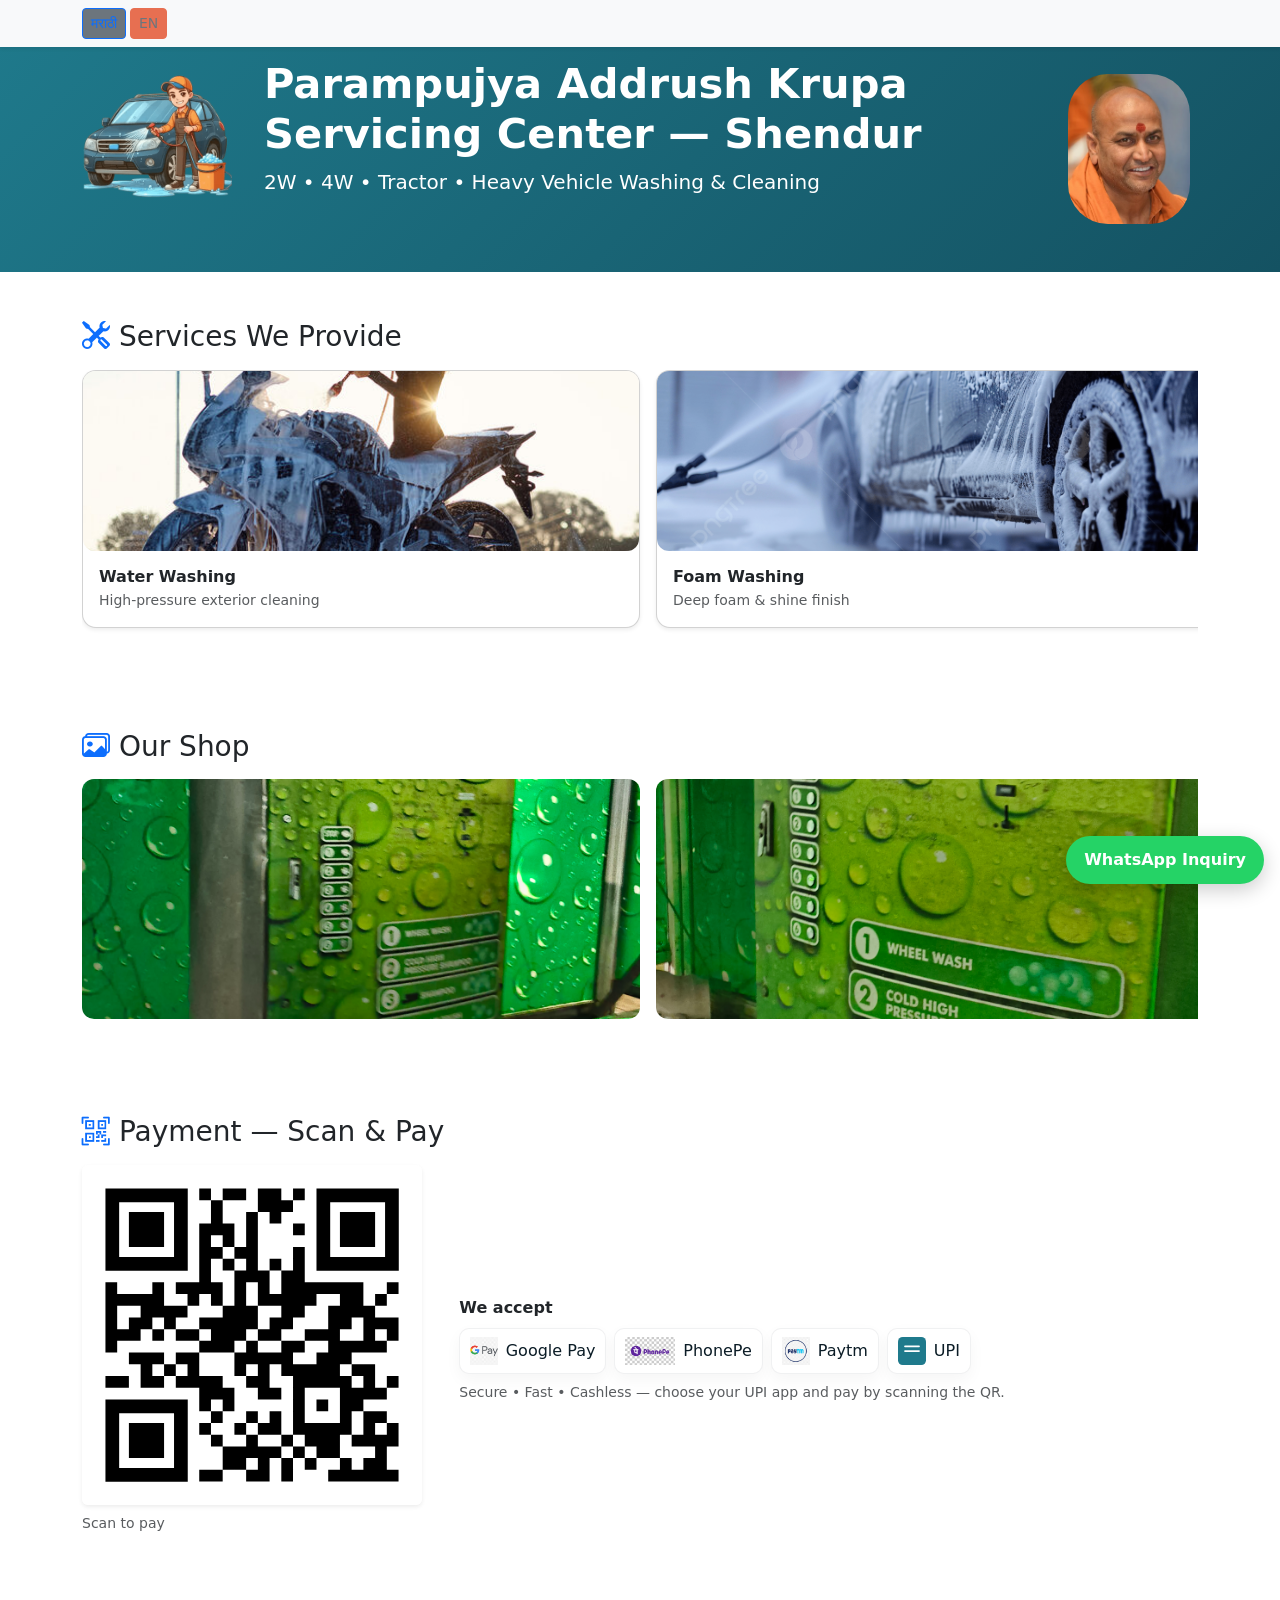
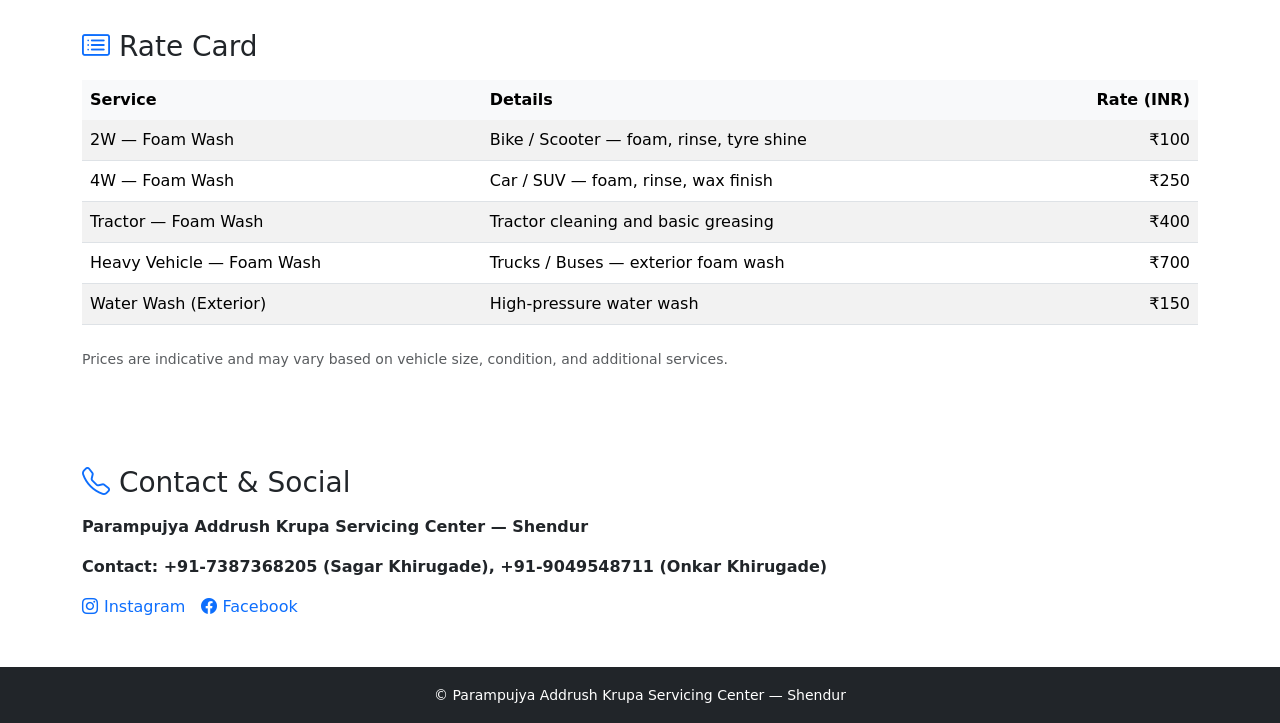
<file: index.html>
<!DOCTYPE html>
<html lang="en">
<head>
<meta charset="UTF-8"><meta name="viewport" content="width=device-width, initial-scale=1">
<title>Addrush Krupa Servicing Center – Shendur</title>

<meta name="description" content="Addrush Krupa Servicing Center, Shendur — Professional vehicle washing & servicing.">
<link rel="icon" type="image/svg+xml" href="logo.svg">
<link rel="stylesheet" href="https://cdn.jsdelivr.net/npm/bootstrap@5.3.3/dist/css/bootstrap.min.css">
<link rel="stylesheet" href="https://cdn.jsdelivr.net/npm/bootstrap-icons@1.11.3/font/bootstrap-icons.css">
<link rel="stylesheet" href="theme.css">
<style>html{scroll-behavior:smooth}section[id]{scroll-margin-top:80px}</style>
</head>
<body>

<nav class="navbar navbar-expand-lg bg-light shadow-sm fixed-top">
  <div class="container d-flex align-items-center">
    <div class="navbar-brand p-0 marquee" aria-label="Addrush Krupa Servicing Center – Shendur">
      
    
    <div class="ms-auto lang-switch d-flex align-items-center" role="toolbar" aria-label="Language switch">
      <button class="btn btn-sm btn-outline-primary me-1" data-lang="mr" aria-pressed="true">मराठी</button>
      <button class="btn btn-sm btn-outline-secondary" data-lang="en" aria-pressed="false">EN</button>
    </div>
    </div>
  </div>
</nav>

<header class="hero py-5">
  <div class="container fade-up">
    <div class="row align-items-center">
      <div class="col-auto text-center text-md-start">
        <img src="logo.png" class="logo-mark" alt="Logo">
      </div>
      <div class="col text-center text-md-start">
        <h1 class="mb-2" data-i18n="header.title">परमपूज्य अद्रुष्य कृपा सर्व्हिसिंग सेंटर — शेंडूर</h1>
        <p class="lead" data-i18n="header.lead">2 चाकी • 4 चाकी • ट्रॅक्टर • भारी वाहन धुणे व स्वच्छता</p>
      </div>
      <div class="col-auto text-center text-md-start">
        <img src="addrushSwami.webp" class="logo-swami-mark" alt="Logo">
      </div>
    </div>
  </div>
</header>

<section class="container py-5" id="services">
  <h3 class="mb-3"><i class="bi bi-tools text-primary"></i> <span data-i18n="services.title">आमच्या सेवा</span></h3>

  <div class="services-slider">

    <div class="card service-card shadow-sm">
      <img src="waterWash.jpg" alt="Water Washing">
      <div class="card-body">
        <h6 class="fw-bold mb-1" data-i18n="service.water.title">वॉटर वॉश</h6>
        <p class="small text-muted mb-0" data-i18n="service.water.desc">उच्च दाब बाह्य स्वच्छता</p>
      </div>
    </div>

    <div class="card service-card shadow-sm">
      <img src="foamWash.jpg" alt="Foam Washing">
      <div class="card-body">
        <h6 class="fw-bold mb-1" data-i18n="service.foam.title">फोम वॉश</h6>
        <p class="small text-muted mb-0" data-i18n="service.foam.desc">डीप फोम व शाईन फिनिश</p>
      </div>
    </div>

    <div class="card service-card shadow-sm">
      <img src="Interior-Cleaning.jpeg" alt="Interior Cleaning">
      <div class="card-body">
        <h6 class="fw-bold mb-1" data-i18n="service.interior.title">इंटेरियर क्लीनिंग</h6>
        <p class="small text-muted mb-0" data-i18n="service.interior.desc">सीट्स • डॅशबोर्ड • फ्लोर</p>
      </div>
    </div>

    <div class="card service-card shadow-sm">
      <img src="UnderBodyCleaning.jpg" alt="Underbody Cleaning">
      <div class="card-body">
        <h6 class="fw-bold mb-1" data-i18n="service.underbody.title">अंडरबॉडी क्लीनिंग</h6>
        <p class="small text-muted mb-0" data-i18n="service.underbody.desc">चिखल व माती काढणे</p>
      </div>
    </div>

    <div class="card service-card shadow-sm">
      <img src="greasing.webp" alt="Greasing & Oil Spray">
      <div class="card-body">
        <h6 class="fw-bold mb-1" data-i18n="service.greasing.title">ग्रीसिंग व ऑईल स्प्रे</h6>
        <p class="small text-muted mb-0" data-i18n="service.greasing.desc">संरक्षण व स्मूथ परफॉर्मन्स</p>
      </div>
    </div>

    <div class="card service-card shadow-sm">
      <img src="tyreBrushing.webp" alt="Tyre Polishing">
      <div class="card-body">
        <h6 class="fw-bold mb-1" data-i18n="service.tyre.title">टायर ब्रशिंग व पॉलिशिंग</h6>
        <p class="small text-muted mb-0" data-i18n="service.tyre.desc">स्वच्छ • शाइन • फिनिश</p>
      </div>
    </div>

  </div>
</section>

<section class="container py-5" id="gallery">
  <h3 class="mb-3"><i class="bi bi-images text-primary"></i> <span data-i18n="gallery.title">आमचा शॉप</span></h3>

  <!-- single-row gallery slider: shows two images at a time -->
  <div class="gallery-slider" aria-label="Shop photos carousel">
  <div class="gallery-item"><img src="IMG_20251016_222721.jpg" alt="Shop photo 1"></div>
    <div class="gallery-item"><img src="IMG_20251016_222742.jpg" alt="Shop photo 2"></div>
    <div class="gallery-item"><img src="IMG_20251016_222756.jpg" alt="Shop photo 3"></div>
    <div class="gallery-item"><img src="IMG_20251016_222759.jpg" alt="Shop photo 4"></div>
    <div class="gallery-item"><img src="IMG_20251016_222819.jpg" alt="Shop photo 5"></div>
    <div class="gallery-item"><img src="IMG_20251016_223028.jpg" alt="Shop photo 6"></div>
  </div>
</section>

<section class="container py-5" id="payment">
  <h3 class="mb-3"><i class="bi bi-qr-code-scan text-primary"></i> <span data-i18n="payment.title">पेमेंट — स्कॅन व पे</span></h3>
  <div class="row align-items-center g-3">
    <div class="col-md-4 text-center text-md-start">
      <img src="qr-code-svg.svg" class="img-fluid rounded shadow-sm" alt="Payment QR" data-i18n-alt="payment.qrAlt">
      <p class="small text-muted mt-2 mb-0" data-i18n="payment.scanText">स्कॅन करून पे करा</p>
    </div>
    <div class="col-md-8">
      <div class="payment-info">
  <p class="mb-2 fw-bold" data-i18n="payment.weAccept">आम्ही स्वीकारतो</p>
        <div class="d-flex align-items-center gap-2 payment-badges flex-wrap">
          <!-- Use local image files if you have them (gpay.svg, phonepe.svg). If not, replace src with your assets. -->
          <a href="#" class="payment-badge d-inline-flex align-items-center" aria-label="Pay with Google Pay">
            <img src="gpay.png" alt="Google Pay" class="payment-logo">
            <span class="ms-2" data-i18n="payment.gpay">Google Pay</span>
          </a>

          <a href="#" class="payment-badge d-inline-flex align-items-center" aria-label="Pay with PhonePe">
            <img src="phonePay.jpg" alt="PhonePe" class="payment-logo">
            <span class="ms-2" data-i18n="payment.phonepe">PhonePe</span>
          </a>

          <a href="#" class="payment-badge d-inline-flex align-items-center" aria-label="Pay with PhonePe">
            <img src="paytm.png" alt="Paytm" class="payment-logo">
            <span class="ms-2" data-i18n="payment.paytm">Paytm</span>
          </a>

          <a href="#" class="payment-badge d-inline-flex align-items-center" aria-label="Pay with UPI">
            <svg class="payment-logo" width="28" height="28" viewBox="0 0 24 24" fill="none" xmlns="http://www.w3.org/2000/svg" aria-hidden="true">
              <rect width="24" height="24" rx="4" fill="#1F7A8C"></rect>
              <path d="M6 12h12" stroke="#fff" stroke-width="1.5" stroke-linecap="round"></path>
              <path d="M6 8h12" stroke="#fff" stroke-width="1.5" stroke-linecap="round"></path>
            </svg>
            <span class="ms-2">UPI</span>
          </a>
        </div>
        <p class="small text-muted mt-2 mb-0" data-i18n="payment.helperText">सुरक्षित • वेगवान • कॅशलेस — आपल्या UPI अॅपने QR स्कॅन करून पे करा.</p>
      </div>
    </div>
  </div>
</section>

<!-- Rate card: services and rates in INR -->
<section class="container py-5" id="rates">
  <h3 class="mb-3"><i class="bi bi-card-list text-primary"></i> <span data-i18n="rates.title">दरपत्रक</span></h3>
  <div class="table-responsive">
    <table class="table table-striped align-middle">
      <thead class="table-light">
        <tr>
          <th data-i18n="rates.col.service">सेवा</th>
          <th class="d-none d-md-table-cell" data-i18n="rates.col.details">माहिती</th>
          <th class="text-end" data-i18n="rates.col.rate">दर (INR)</th>
        </tr>
      </thead>
      <tbody>
        <tr>
          <td data-i18n="rates.2w">2W — फोम वॉश</td>
          <td class="d-none d-md-table-cell" data-i18n="rates.2w.details">बाइक/स्कूटर — फोम, रिन्स, टायर शाइन</td>
          <td class="text-end" data-i18n="rates.2w.rate">₹100</td>
        </tr>
        <tr>
          <td data-i18n="rates.4w">4W — फोम वॉश</td>
          <td class="d-none d-md-table-cell" data-i18n="rates.4w.details">कार/एसयूव्ही — फोम, रिन्स, वॅक्स फिनिश</td>
          <td class="text-end" data-i18n="rates.4w.rate">₹250</td>
        </tr>
        <tr>
          <td data-i18n="rates.tractor">ट्रॅक्टर — फोम वॉश</td>
          <td class="d-none d-md-table-cell" data-i18n="rates.tractor.details">ट्रॅक्टर क्लीनिंग व बेसिक ग्रीसिंग</td>
          <td class="text-end" data-i18n="rates.tractor.rate">₹400</td>
        </tr>
        <tr>
          <td data-i18n="rates.heavy">भारी वाहन — फोम वॉश</td>
          <td class="d-none d-md-table-cell" data-i18n="rates.heavy.details">ट्रक्स/बस — बाह्य फोम वॉश</td>
          <td class="text-end" data-i18n="rates.heavy.rate">₹700</td>
        </tr>
        <tr>
          <td data-i18n="rates.water">वॉटर वॉश (बाह्य)</td>
          <td class="d-none d-md-table-cell" data-i18n="rates.water.details">हाय-प्रेशर वॉटर वॉश</td>
          <td class="text-end" data-i18n="rates.water.rate">₹150</td>
        </tr>
      </tbody>
    </table>
  </div>
  <p class="small text-muted mb-0 mt-2" data-i18n="rates.note">किंमत अंदाजित आहे आणि वाहनाच्या आकार, स्थिती व अतिरिक्त सेवांनुसार बदलू शकते.</p>
</section>

<section class="container py-5" id="contact">
  <h3 class="mb-3"><i class="bi bi-telephone text-primary"></i> <span data-i18n="contact.title">संपर्क व सोशल</span></h3>
  <p><b data-i18n="contact.name">अद्रुष कृपा सर्विसिंग सेंटर — शेंडूर</b></p>
  <p><b data-i18n="contact.phone">संपर्क: +91-7387368205</b></p>
  <div class="social mt-2">
    <a href="https://instagram.com/yourprofile" target="_blank"><i class="bi bi-instagram"></i> Instagram</a>
    <a href="https://facebook.com/yourprofile" target="_blank"><i class="bi bi-facebook"></i> Facebook</a>
  </div>
</section>

<a class="whatsapp-btn" href="https://wa.me/917387368205?text=Hello%2C%20I%20want%20washing%20service" target="_blank" data-i18n="whatsapp.text">
  <i class="bi bi-whatsapp me-1"></i> व्हॉट्सअॅप चौकशी
</a>

<footer class="bg-dark text-white text-center py-3">
  <small data-i18n="footer.text">© अद्रुष कृपा सर्विसिंग सेंटर — शेंडूर</small>
</footer>

<script src="https://cdn.jsdelivr.net/npm/bootstrap@5.3.3/dist/js/bootstrap.bundle.min.js"></script>
<script>
const observer=new IntersectionObserver(e=>e.forEach(x=>x.isIntersecting&&x.target.classList.add("appear")));
document.querySelectorAll(".fade-up").forEach(el=>observer.observe(el));
</script>

<!-- Auto-slide services carousel: scrolls two cards at a time, pauses on hover, respects reduced-motion -->
<script>
(function(){
  const container = document.querySelector('.services-slider');
  if(!container) return;

  // Respect user preference for reduced motion
  if(window.matchMedia && window.matchMedia('(prefers-reduced-motion: reduce)').matches){
    return; // don't auto-scroll
  }

  let intervalId = null;
  const scrollStep = () => Math.round(container.clientWidth / 2);
  const autoInterval = 3000; // ms between moves

  function startAutoScroll(){
    if(intervalId) return;
    intervalId = setInterval(()=>{
      if(container.scrollWidth <= container.clientWidth) return; // nothing to do

      const maxScroll = container.scrollWidth - container.clientWidth;
      const next = container.scrollLeft + scrollStep();
      if(next >= maxScroll - 1){
        // if at (or near) end, smoothly scroll back to start
        container.scrollTo({ left: 0, behavior: 'smooth' });
      } else {
        container.scrollBy({ left: scrollStep(), behavior: 'smooth' });
      }
    }, autoInterval);
  }

  function stopAutoScroll(){
    if(!intervalId) return;
    clearInterval(intervalId);
    intervalId = null;
  }

  // Pause on hover/focus/touch
  container.addEventListener('mouseenter', stopAutoScroll);
  container.addEventListener('mouseleave', startAutoScroll);
  container.addEventListener('focusin', stopAutoScroll);
  container.addEventListener('focusout', startAutoScroll);
  container.addEventListener('touchstart', stopAutoScroll, {passive:true});
  container.addEventListener('touchend', startAutoScroll, {passive:true});

  // Start when doc ready
  if(document.readyState === 'loading'){
    document.addEventListener('DOMContentLoaded', startAutoScroll);
  } else {
    startAutoScroll();
  }

})();
</script>

<!-- Auto-slide gallery: show 2 at a time, scrolls left, pauses on hover, respects reduced-motion -->
<script>
(function(){
  const gallery = document.querySelector('.gallery-slider');
  if(!gallery) return;

  // Respect reduced motion preference
  if(window.matchMedia && window.matchMedia('(prefers-reduced-motion: reduce)').matches){
    return;
  }

  let id = null;
  const step = () => Math.round(gallery.clientWidth / 2); // move one "page" (2 items)
  const intervalMs = 2800;

  function start(){
    if(id) return;
    id = setInterval(()=>{
      if(gallery.scrollWidth <= gallery.clientWidth) return;
      const max = gallery.scrollWidth - gallery.clientWidth;
      const next = gallery.scrollLeft + step();
      if(next >= max - 1){
        // rewind smoothly
        gallery.scrollTo({ left: 0, behavior: 'smooth' });
      } else {
        gallery.scrollBy({ left: step(), behavior: 'smooth' });
      }
    }, intervalMs);
  }

  function stop(){
    if(!id) return; clearInterval(id); id = null;
  }

  gallery.addEventListener('mouseenter', stop);
  gallery.addEventListener('mouseleave', start);
  gallery.addEventListener('focusin', stop);
  gallery.addEventListener('focusout', start);
  gallery.addEventListener('touchstart', stop, {passive:true});
  gallery.addEventListener('touchend', start, {passive:true});

  if(document.readyState === 'loading') document.addEventListener('DOMContentLoaded', start);
  else start();

})();
</script>

<!-- Simple i18n: Marathi (default) and English translations -->
<script>
(function(){
  const translations = {
    mr: {
      'nav.brand': 'परमपूज्य अद्रुष्य कृपा सर्व्हिसिंग सेंटर — शेंडूर',
      'header.title': 'परमपूज्य अद्रुष्य कृपा सर्व्हिसिंग सेंटर, शेंडूर',
      'header.lead': '2 चाकी • 4 चाकी • ट्रॅक्टर •  सर्व प्रकारची अवजड वाहने धुणे व स्वच्छता',
      'services.title': 'आमच्या सेवा',
      'service.water.title': 'वॉटर वॉश',
      'service.water.desc': 'उच्च दाब बाह्य स्वच्छता',
      'service.foam.title': 'फोम वॉश',
      'service.foam.desc': 'डीप फोम व शाईन फिनिश',
      'service.interior.title': 'इंटेरियर क्लीनिंग',
      'service.interior.desc': 'सीट्स • डॅशबोर्ड • फ्लोर',
      'service.underbody.title': 'अंडरबॉडी क्लीनिंग',
      'service.underbody.desc': 'चिखल व माती काढणे',
      'service.greasing.title': 'ग्रीसिंग व ऑईल स्प्रे',
      'service.greasing.desc': 'संरक्षण व स्मूथ परफॉर्मन्स',
      'service.tyre.title': 'टायर ब्रशिंग व पॉलिशिंग',
      'service.tyre.desc': 'स्वच्छ • शाइन • फिनिश',
      'gallery.title': 'आमचे सेंटर',
      'payment.title': 'पेमेंट — स्कॅन व पे',
      'payment.scanText': 'स्कॅन करून पे करा',
      'payment.qrAlt': 'पेमेंट QR',
      'payment.weAccept': 'आम्ही स्वीकारतो',
      'payment.gpay': 'Google Pay',
      'payment.phonepe': 'PhonePe',
      'payment.paytm': 'Paytm',
      'payment.helperText': 'सुरक्षित • वेगवान • कॅशलेस — आपल्या UPI अॅपने QR स्कॅन करून पे करा.',
      'rates.title': 'दरपत्रक',
      'rates.col.service': 'सेवा',
      'rates.col.details': 'माहिती',
      'rates.col.rate': 'दर (INR)',
      'rates.2w': '2 चाकी — फोम वॉश',
      'rates.2w.details': 'बाइक/स्कूटर — फोम, रिन्स, टायर शाइन',
      'rates.2w.rate': '₹100',
      'rates.4w': '4 चाकी — फोम वॉश',
      'rates.4w.details': 'कार/एसयूव्ही — फोम, रिन्स, वॅक्स फिनिश',
      'rates.4w.rate': '₹250',
      'rates.tractor': 'ट्रॅक्टर — फोम वॉश',
      'rates.tractor.details': 'ट्रॅक्टर क्लीनिंग व बेसिक ग्रीसिंग',
      'rates.tractor.rate': '₹400',
      'rates.heavy': 'भारी वाहन — फोम वॉश',
      'rates.heavy.details': 'ट्रक्स/बस — बाह्य फोम वॉश',
      'rates.heavy.rate': '₹700',
      'rates.water': 'वॉटर वॉश (बाह्य)',
      'rates.water.details': 'हाय-प्रेशर वॉटर वॉश',
      'rates.water.rate': '₹150',
      'rates.note': 'किंमत अंदाजित आहे आणि वाहनाच्या आकार, स्थिती व अतिरिक्त सेवांनुसार बदलू शकते.',
      'contact.title': 'संपर्क ',
      'contact.name': 'परमपूज्य अद्रुष्य कृपा सर्व्हिसिंग सेंटर — शेंडूर',
      'contact.phone': 'संपर्क: +91-7387368205 (सागर खिरुगडे), +91-9049548711 (ओंकार खिरुगडे)',
      'whatsapp.text': 'व्हॉट्सअॅप चौकशी',
      'footer.text': '© परमपूज्य अद्रुष्य कृपा सर्व्हिसिंग सेंटर — शेंडूर'
    },
    en: {
      'nav.brand': 'Parampujya Addrush Krupa Servicing Center — Shendur',
      'header.title': 'Parampujya Addrush Krupa Servicing Center — Shendur',
      'header.lead': '2W • 4W • Tractor • Heavy Vehicle Washing & Cleaning',
      'services.title': 'Services We Provide',
      'service.water.title': 'Water Washing',
      'service.water.desc': 'High-pressure exterior cleaning',
      'service.foam.title': 'Foam Washing',
      'service.foam.desc': 'Deep foam & shine finish',
      'service.interior.title': 'Interior Cleaning',
      'service.interior.desc': 'Seats • Dashboard • Floor',
      'service.underbody.title': 'Underbody Cleaning',
      'service.underbody.desc': 'Mud & dirt removal',
      'service.greasing.title': 'Greasing & Oil Spray',
      'service.greasing.desc': 'Protection & smooth performance',
      'service.tyre.title': 'Tyre Brushing & Polishing',
      'service.tyre.desc': 'Clean • Shine • Finish',
      'gallery.title': 'Our Shop',
      'payment.title': 'Payment — Scan & Pay',
      'payment.scanText': 'Scan to pay',
      'payment.qrAlt': 'Payment QR',
      'payment.weAccept': 'We accept',
      'payment.gpay': 'Google Pay',
      'payment.phonepe': 'PhonePe',
      'payment.paytm': 'Paytm',
      'payment.helperText': 'Secure • Fast • Cashless — choose your UPI app and pay by scanning the QR.',
      'rates.title': 'Rate Card',
      'rates.col.service': 'Service',
      'rates.col.details': 'Details',
      'rates.col.rate': 'Rate (INR)',
      'rates.2w': '2W — Foam Wash',
      'rates.2w.details': 'Bike / Scooter — foam, rinse, tyre shine',
      'rates.2w.rate': '₹100',
      'rates.4w': '4W — Foam Wash',
      'rates.4w.details': 'Car / SUV — foam, rinse, wax finish',
      'rates.4w.rate': '₹250',
      'rates.tractor': 'Tractor — Foam Wash',
      'rates.tractor.details': 'Tractor cleaning and basic greasing',
      'rates.tractor.rate': '₹400',
      'rates.heavy': 'Heavy Vehicle — Foam Wash',
      'rates.heavy.details': 'Trucks / Buses — exterior foam wash',
      'rates.heavy.rate': '₹700',
      'rates.water': 'Water Wash (Exterior)',
      'rates.water.details': 'High-pressure water wash',
      'rates.water.rate': '₹150',
      'rates.note': 'Prices are indicative and may vary based on vehicle size, condition, and additional services.',
      'contact.title': 'Contact & Social',
      'contact.name': 'Parampujya Addrush Krupa Servicing Center — Shendur',
      'contact.phone': 'Contact: +91-7387368205 (Sagar Khirugade), +91-9049548711 (Onkar Khirugade)',
      'whatsapp.text': 'WhatsApp Inquiry',
      'footer.text': '© Parampujya Addrush Krupa Servicing Center — Shendur'
    }
  };

  function applyLang(lang){
    document.querySelectorAll('[data-i18n]').forEach(el=>{
      const key = el.getAttribute('data-i18n');
      const txt = translations[lang] && translations[lang][key];
      if(txt !== undefined){ el.textContent = txt; }
    });
    // alt attributes
    document.querySelectorAll('[data-i18n-alt]').forEach(el=>{
      const key = el.getAttribute('data-i18n-alt');
      const txt = translations[lang] && translations[lang][key];
      if(txt !== undefined){ el.setAttribute('alt', txt); }
    });
    // update lang buttons state
    document.querySelectorAll('.lang-switch [data-lang]').forEach(btn=>{
      const is = btn.getAttribute('data-lang') === lang;
      btn.setAttribute('aria-pressed', is ? 'true' : 'false');
      btn.classList.toggle('btn-outline-primary', !is);
      btn.classList.toggle('btn-outline-secondary', is);
      btn.classList.toggle('btn-primary', is);
      btn.classList.toggle('btn-secondary', !is);
    });
    localStorage.setItem('site-lang', lang);
  }

  // attach handlers
  document.querySelectorAll('.lang-switch [data-lang]').forEach(btn=>{
    btn.addEventListener('click', ()=>{ applyLang(btn.getAttribute('data-lang')); });
  });

  // initialize
  const stored = localStorage.getItem('site-lang');
  const prefer = stored || (navigator.language && navigator.language.startsWith('en') ? 'en' : 'mr');
  applyLang(prefer);
})();
</script>

</body>
</html>
</file>
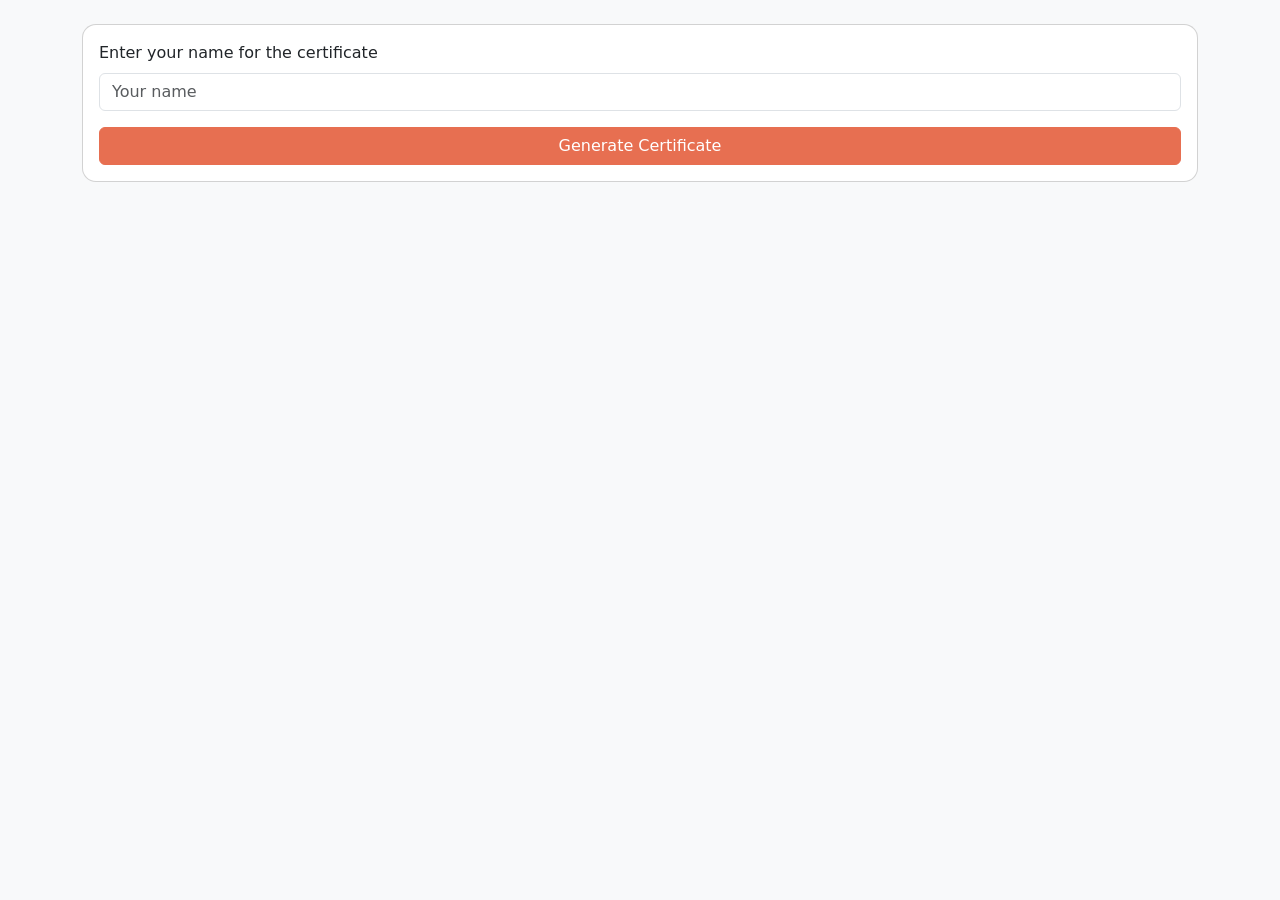
<file: certificate.html>
<!DOCTYPE html>
<html lang="en">
<head>
<meta charset="UTF-8">
<meta name="viewport" content="width=device-width, initial-scale=1">
<title>Pledge Certificate — 1% Club</title>
<link rel="stylesheet" href="https://cdn.jsdelivr.net/npm/bootstrap@5.3.3/dist/css/bootstrap.min.css">
<link rel="stylesheet" href="theme.css">
<style>
.cert-box{max-width:800px;margin:auto;border:3px solid #1F7A8C;border-radius:16px;padding:40px;background:white}
.cert-title{font-size:2rem;font-weight:800;text-align:center}
.cert-name{font-size:1.6rem;font-weight:700;text-align:center;margin-top:20px}
.cert-body{text-align:center;margin-top:10px}
@media print{#form,button{display:none}body{background:white}}
</style>
</head>
<body class="bg-light">
<div class="container py-4">
  <div id="form" class="card p-3 mb-3">
    <label class="form-label">Enter your name for the certificate</label>
    <input id="name" class="form-control" placeholder="Your name">
    <button class="btn btn-primary mt-3" onclick="generate()">Generate Certificate</button>
  </div>

  <div id="certificate" class="cert-box d-none">
    <div class="cert-title">1% CLUB PLEDGE CERTIFICATE</div>
    <div class="cert-body">This certifies that</div>
    <div class="cert-name" id="certName"></div>
    <div class="cert-body">has pledged to contribute <b>1% of their income for social good</b>.</div>
    <div class="cert-body mt-4">— 1% Club</div>
  </div>

  <div class="text-center mt-3 d-none" id="printBtn">
    <button class="btn btn-outline-primary" onclick="window.print()">Download / Print</button>
  </div>
</div>

<script>
function generate(){
  const n=document.getElementById('name').value.trim();
  if(!n) return alert('Please enter a name');
  document.getElementById('certName').innerText=n;
  document.getElementById('certificate').classList.remove('d-none');
  document.getElementById('printBtn').classList.remove('d-none');
  window.scrollTo({top:0,behavior:'smooth'});
}
</script>
</body>
</html>
</file>
<file: theme.css>
:root{--primary:#1F7A8C;--accent:#E76F51;--dark:#0B1C26;--light:#F7FAFC;}
.hero{background:linear-gradient(135deg,var(--primary),#145262);color:#fff;}
.hero h1{font-size:2.6rem;font-weight:900;}
.btn-primary{background:var(--accent);border-color:var(--accent);}
.btn-primary:hover{background:#c85d42;border-color:#c85d42;}
.card{border-radius:14px;transition:transform .25s ease,box-shadow .25s ease;}
.card:hover{transform:translateY(-6px);box-shadow:0 16px 32px rgba(0,0,0,.08);}
.fade-up{opacity:0;transform:translateY(20px);transition:all .6s ease;}
.fade-up.appear{opacity:1;transform:translateY(0);}
.services-slider{display:flex;gap:16px;overflow:hidden;scroll-snap-type:x mandatory;padding-bottom:6px;}
/* hide scrollbar for non-scroll use */
.services-slider::-webkit-scrollbar{height:8px;display:none}
.services-slider{-ms-overflow-style:none;scrollbar-width:none}
.services-slider::-webkit-scrollbar-thumb{background:#ccc;border-radius:6px;}
/* show two cards at a time */
.service-card{flex:0 0 50%;max-width:50%;scroll-snap-align:center;}
@media (max-width:576px){
	/* stack on very small screens */
	.service-card{flex:0 0 100%;max-width:100%;}

/* language switch styles */
.lang-switch .btn{font-size:.85rem}
.lang-switch .btn[aria-pressed="true"]{border-color:var(--primary);background:var(--primary);color:#fff}
}
.service-card img{width:100%;height:180px;object-fit:cover;border-radius:12px;background:#eee;}
.whatsapp-btn{position:fixed;right:16px;bottom:16px;background:#25D366;color:#fff;border-radius:50px;padding:12px 18px;font-weight:700;box-shadow:0 6px 20px rgba(0,0,0,.2);text-decoration:none;}
.social a{display:inline-flex;align-items:center;gap:6px;margin-right:10px;text-decoration:none;}
.logo-mark{height:150px;margin-right:8px;}
.logo-swami-mark{height:150px;margin-right:8px;border-radius: 40px; margin-top: 20%;}
@media(max-width:768px){.hero h1{font-size:2.1rem;}}

/* Payment badges styling */
.payment-badges{margin-top:6px}
.payment-badge{background:#fff;border:1px solid rgba(11,28,38,0.06);border-radius:10px;padding:8px 10px;color:var(--dark);text-decoration:none;box-shadow:0 6px 16px rgba(11,28,38,0.04);transition:transform .15s ease,box-shadow .15s ease;}
.payment-badge:hover{transform:translateY(-3px);box-shadow:0 16px 32px rgba(11,28,38,0.08)}
.payment-logo{height:28px;width:auto;display:block}
.payment-info p{margin-bottom:0}
@media(max-width:576px){
	.logo-mark{height:120px}
	.payment-badge{padding:6px 8px}
	.payment-logo{height:22px}
}

/* Gallery slider: single row showing two images at a time */
.gallery-slider{display:flex;gap:16px;overflow:hidden;align-items:center}
.gallery-slider::-webkit-scrollbar{display:none}
.gallery-item{flex:0 0 50%;max-width:50%;height:240px;border-radius:12px;overflow:hidden}
.gallery-item img{width:100%;height:100%;object-fit:cover;display:block}

@media (max-width:768px){
	.gallery-item{flex:0 0 100%;max-width:100%;height:200px}
}

@media (prefers-reduced-motion: reduce){
	/* disable any auto-scroll animation — handled in JS by not starting */
	.gallery-slider{transition:none}
}

/* Rate card styling tweaks */
.table thead th{border-bottom-width:0}
.table-striped tbody tr:nth-of-type(odd){background-color:rgba(31,122,140,0.03)}
.table-responsive{overflow-x:auto}
.table .text-end{white-space:nowrap}

@media(max-width:576px){
	/* make table more compact on small screens */
	.table td, .table th{padding:.5rem}
}

/* Marquee / continuous scrolling text for navbar */
.marquee{overflow:hidden;white-space:nowrap;display:block;max-width:100%;}
.marquee__inner{display:inline-flex;align-items:center;gap:3rem;padding-left:0;will-change:transform;animation:marquee 12s linear infinite;}
.marquee__text{display:inline-block;white-space:nowrap;padding-right:2rem;font-weight:700;}

.marquee:hover .marquee__inner{animation-play-state:paused}

@keyframes marquee{0%{transform:translateX(0%);}100%{transform:translateX(-50%);}}

/* Respect user's motion preferences */
@media (prefers-reduced-motion: reduce){
	.marquee__inner{animation:none}
}
</file>
